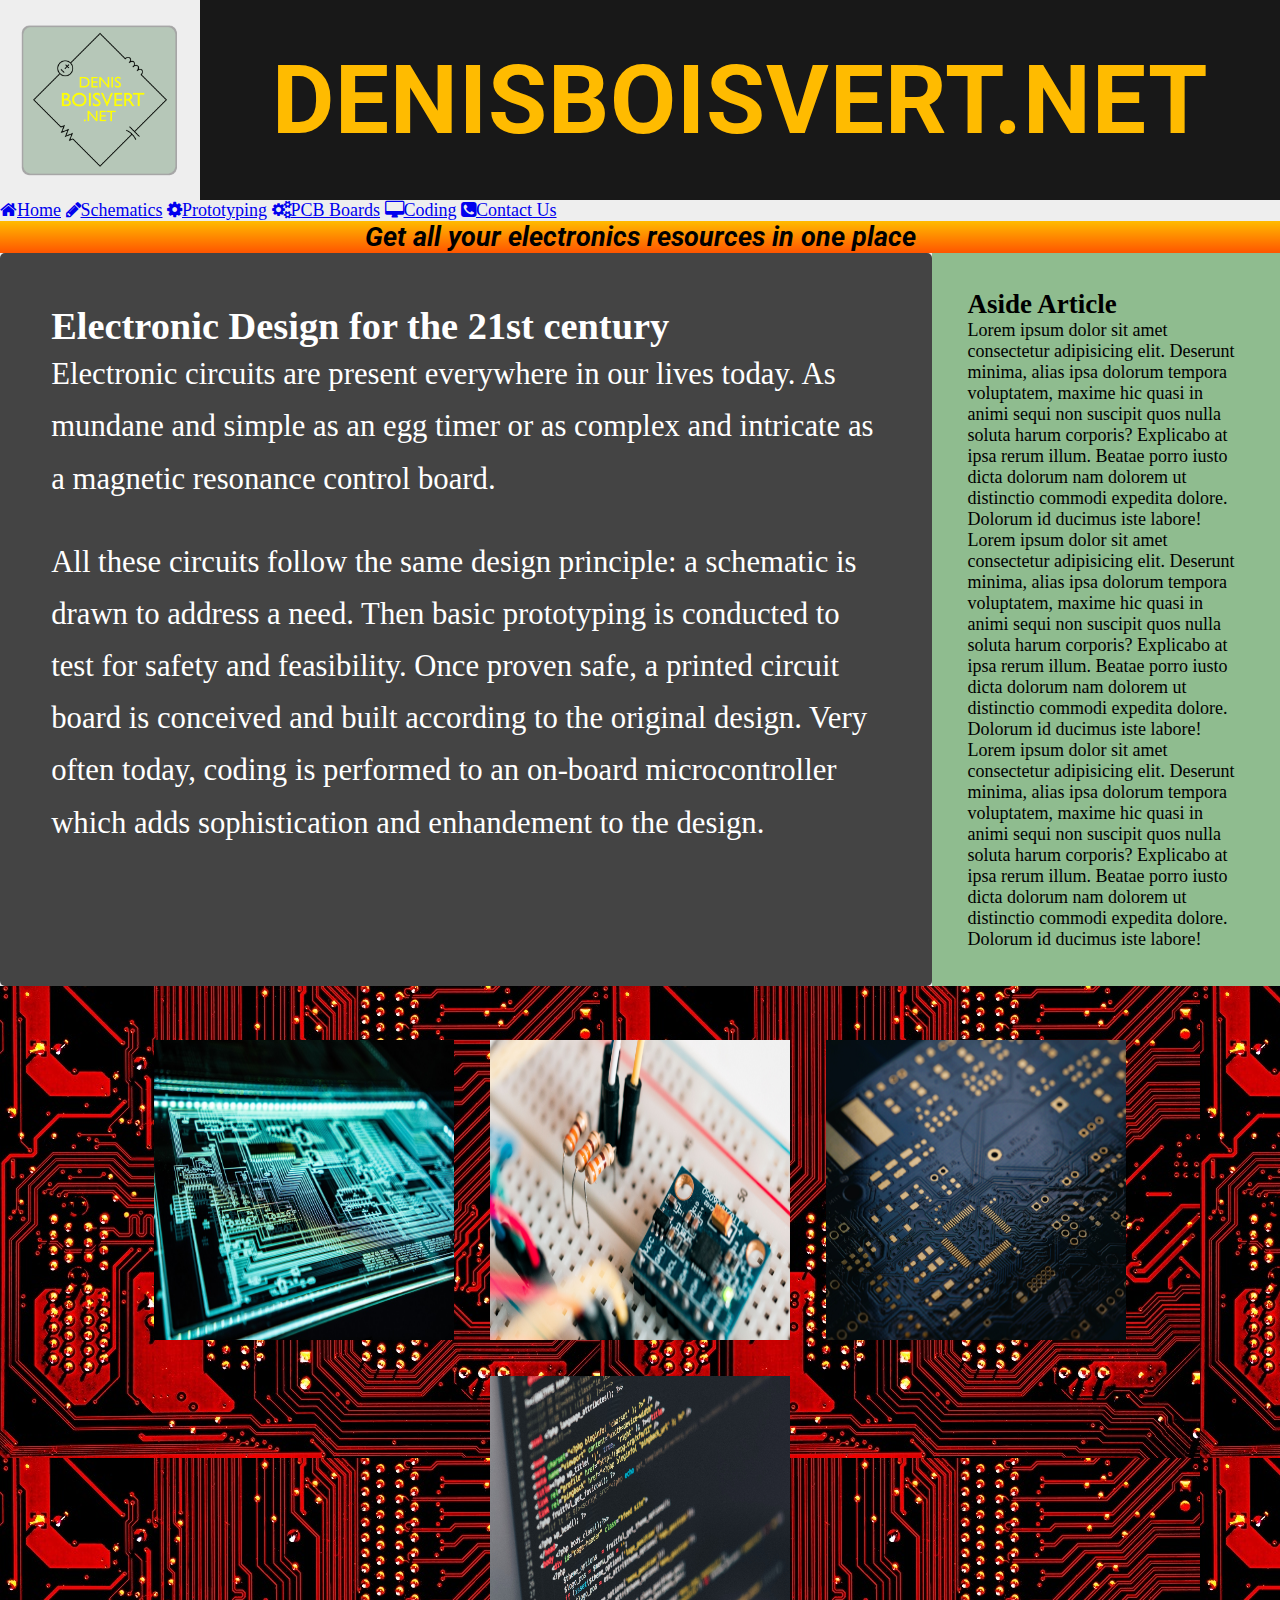
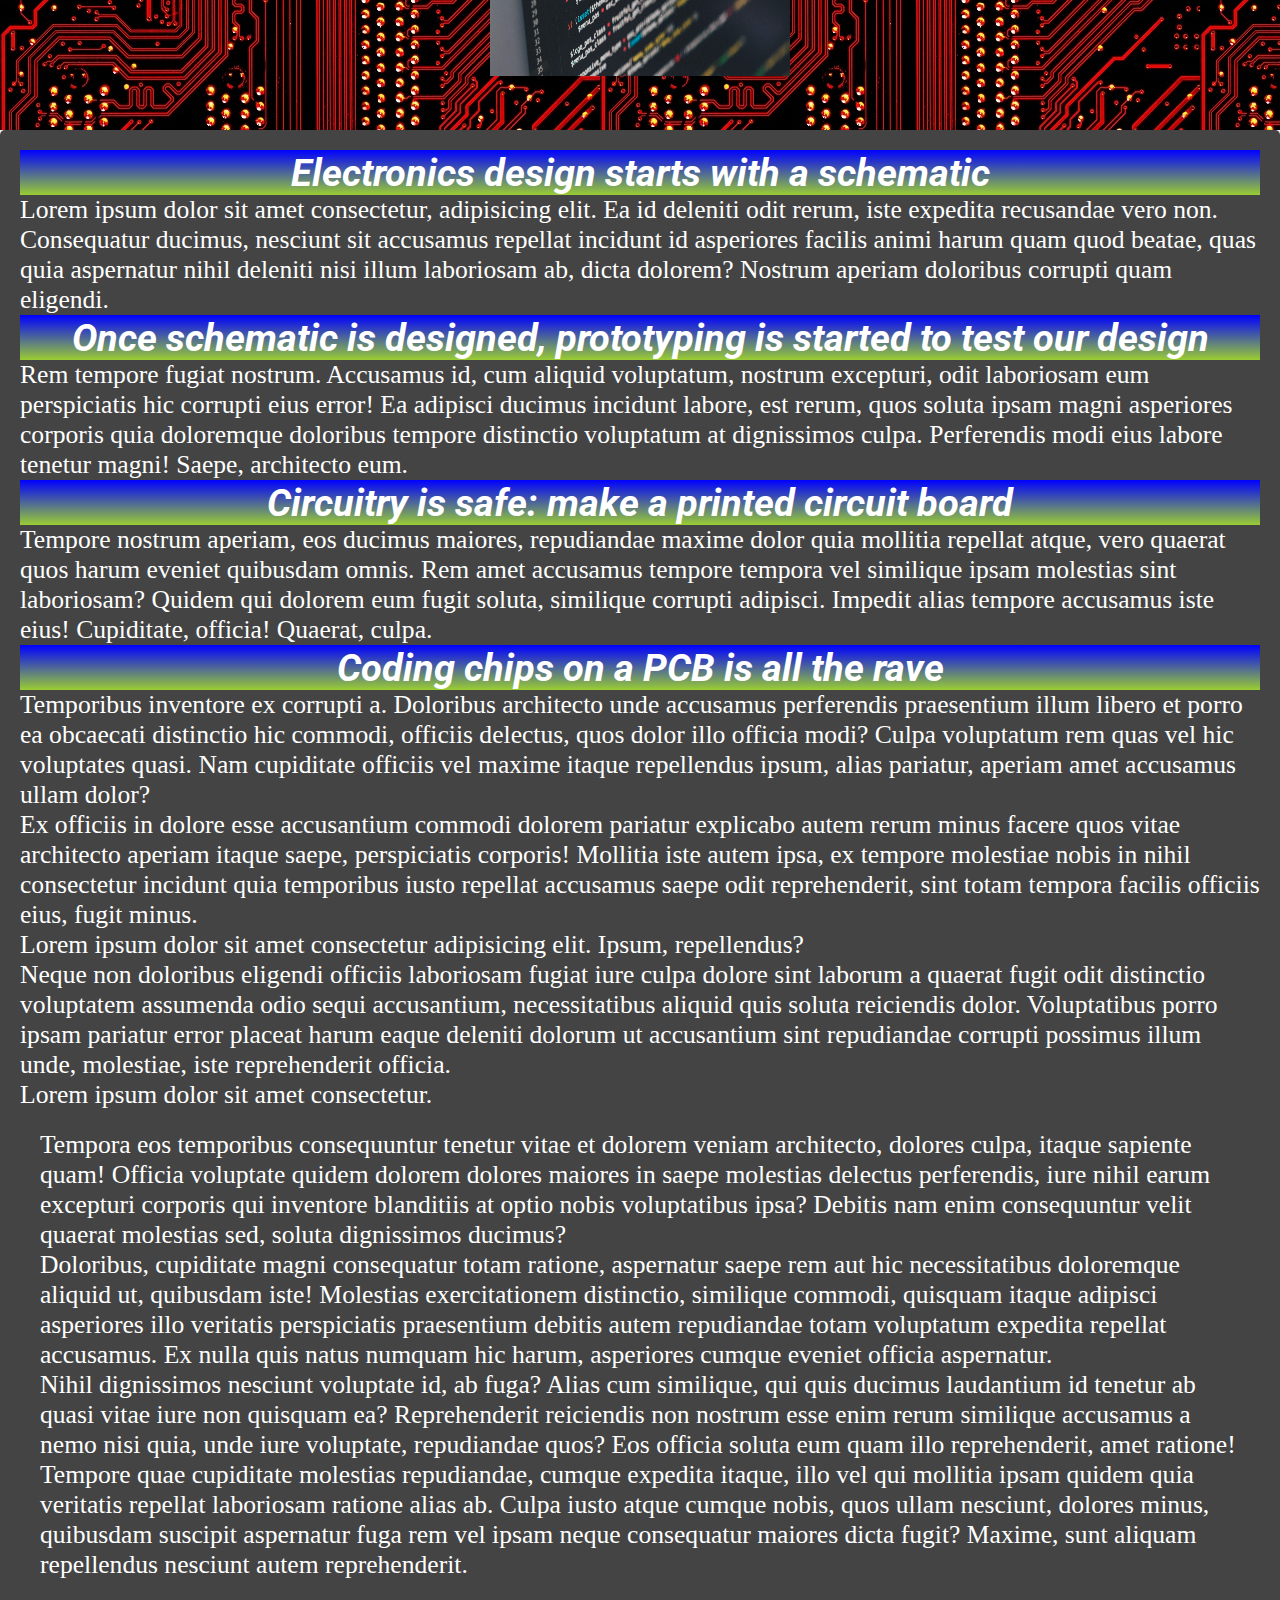
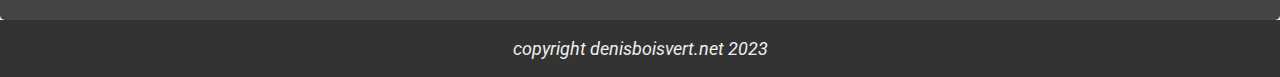
<file: index.html>
<!DOCTYPE html>
<html lang="en">
<head>
    <meta charset="UTF-8">
    <meta http-equiv="X-UA-Compatible" content="IE=edge">
    <meta name="viewport" content="width=device-width, initial-scale=1.0">
    <title>Main Page</title>
    <link rel="preconnect" href="https://fonts.googleapis.com">
    <link rel="preconnect" href="https://fonts.gstatic.com" crossorigin>
    <link href="https://fonts.googleapis.com/css2?family=Roboto:wght@500&display=swap" rel="stylesheet">
    <link rel="preconnect" href="https://fonts.googleapis.com">
    <link rel="preconnect" href="https://fonts.gstatic.com" crossorigin>
    <link href="https://fonts.googleapis.com/css2?family=Bebas+Neue&family=Open+Sans&display=swap" rel="stylesheet">
    <link rel="stylesheet" href="css/mystyle.css">
    <link rel="stylesheet" href="css\font-awesome-4.7.0\css\font-awesome.min.css">
</head>
<body id="index">
    
    <div class="header">
        <img src="..\images\dbnetLOGO.png" alt="LOGO">
        <h1>denisboisvert.net</h1>
        <!-- <h2>your journey in electronics starts here</h2> -->
        </div>
    <!-- <div class="menu">
        <a href="index.html"><i class="fa fa-home" aria-hidden="true"></i>Home</a>
        <a href="schematics.html"><i class="fa fa-pencil" aria-hidden="true"></i>Schematic Design</a>
        <a href="prototyping.html"><i class="fa fa-cog" aria-hidden="true"></i>Prototyping</a>
        <a href="pcbboards.html"><i class="fa fa-cogs" aria-hidden="true"></i>Printed Circuit Boards</a>
        <a href="coding.html"><i class="fa fa-desktop" aria-hidden="true"></i>Coding</a>
        <a href="#"><i class="fa fa-phone" aria-hidden="true"></i>Contact Us</a>
    </div> -->
    <nav>
        <a href="index.html"><i class="fa fa-home" aria-hidden="true"></i>Home</a>
        <a href="schematics.html"><i class="fa fa-pencil" aria-hidden="true"></i>Schematics</a>
        <a href="prototyping.html"><i class="fa fa-cog" aria-hidden="true"></i>Prototyping</a>
        <a href="pcbboards.html"><i class="fa fa-cogs" aria-hidden="true"></i>PCB Boards</a>
        <a href="coding.html"><i class="fa fa-desktop" aria-hidden="true"></i>Coding</a>
        <a href="#"><i class="fa fa-phone-square" aria-hidden="true"></i>Contact Us</a>
    </nav>

    <div class='orangegrad'><h2>Get all your electronics resources in one place</h2></div>

    <section class="text">
            <article>
                <h2>Electronic Design for the 21st century</h2>
                <p>Electronic circuits are present everywhere in our lives today. As mundane and simple as an egg timer or as complex and intricate as a magnetic resonance control board.</p>
                <p>All these circuits follow the same design principle: a schematic is drawn to address a need. Then basic prototyping is conducted to test for safety and feasibility. Once proven safe,
                    a printed circuit board is conceived and built according to the original design. Very often today, coding is performed to an on-board microcontroller which adds sophistication and enhandement to the design.</p>

                
            </article>
            <aside>
                <h2>Aside Article</h2>
                <p>Lorem ipsum dolor sit amet consectetur adipisicing elit. Deserunt minima, alias ipsa dolorum tempora voluptatem, maxime hic quasi in animi sequi non suscipit quos nulla soluta harum corporis? Explicabo at ipsa rerum illum. Beatae porro iusto dicta dolorum nam dolorem ut distinctio commodi expedita dolore. Dolorum id ducimus iste labore!</p>
                <p>Lorem ipsum dolor sit amet consectetur adipisicing elit. Deserunt minima, alias ipsa dolorum tempora voluptatem, maxime hic quasi in animi sequi non suscipit quos nulla soluta harum corporis? Explicabo at ipsa rerum illum. Beatae porro iusto dicta dolorum nam dolorem ut distinctio commodi expedita dolore. Dolorum id ducimus iste labore!</p>
                <p>Lorem ipsum dolor sit amet consectetur adipisicing elit. Deserunt minima, alias ipsa dolorum tempora voluptatem, maxime hic quasi in animi sequi non suscipit quos nulla soluta harum corporis? Explicabo at ipsa rerum illum. Beatae porro iusto dicta dolorum nam dolorem ut distinctio commodi expedita dolore. Dolorum id ducimus iste labore!</p>
            </aside>
    </section>

    <section class="gallery">
        <div><img src="images\schematic.jpg" alt="schematic"></div>
        <div><img src="images\breadboarding1.jpg" alt="breadboard"></div>
        <div><img src="images\pcb2.jpg" alt="printed circuit board"></div>
        <div><img src="images\coding3.jpg" alt="computer screen with code"></div>

    </section>

    
    <article id="artcolor">
        
        <div class='blueyellowgreen'><h2>Electronics design starts with a schematic</h2></div>
        <p>Lorem ipsum dolor sit amet consectetur, adipisicing elit. Ea id deleniti odit rerum, iste expedita recusandae vero non. Consequatur ducimus, nesciunt sit accusamus repellat incidunt id asperiores facilis animi harum quam quod beatae, quas quia aspernatur nihil deleniti nisi illum laboriosam ab, dicta dolorem? Nostrum aperiam doloribus corrupti quam eligendi.</p>
        <div class='blueyellowgreen'><h2>Once schematic is designed, prototyping is started to test our design</h2></div>
        <p>Rem tempore fugiat nostrum. Accusamus id, cum aliquid voluptatum, nostrum excepturi, odit laboriosam eum perspiciatis hic corrupti eius error! Ea adipisci ducimus incidunt labore, est rerum, quos soluta ipsam magni asperiores corporis quia doloremque doloribus tempore distinctio voluptatum at dignissimos culpa. Perferendis modi eius labore tenetur magni! Saepe, architecto eum.</p>
        <div class='blueyellowgreen'><h2>Circuitry is safe: make a printed circuit board</h2></div>
        <p>Tempore nostrum aperiam, eos ducimus maiores, repudiandae maxime dolor quia mollitia repellat atque, vero quaerat quos harum eveniet quibusdam omnis. Rem amet accusamus tempore tempora vel similique ipsam molestias sint laboriosam? Quidem qui dolorem eum fugit soluta, similique corrupti adipisci. Impedit alias tempore accusamus iste eius! Cupiditate, officia! Quaerat, culpa.</p>
        <div class='blueyellowgreen'><h2>Coding chips on a PCB is all the rave</h2></div>
        <p>Temporibus inventore ex corrupti a. Doloribus architecto unde accusamus perferendis praesentium illum libero et porro ea obcaecati distinctio hic commodi, officiis delectus, quos dolor illo officia modi? Culpa voluptatum rem quas vel hic voluptates quasi. Nam cupiditate officiis vel maxime itaque repellendus ipsum, alias pariatur, aperiam amet accusamus ullam dolor?</p>
        <p>Ex officiis in dolore esse accusantium commodi dolorem pariatur explicabo autem rerum minus facere quos vitae architecto aperiam itaque saepe, perspiciatis corporis! Mollitia iste autem ipsa, ex tempore molestiae nobis in nihil consectetur incidunt quia temporibus iusto repellat accusamus saepe odit reprehenderit, sint totam tempora facilis officiis eius, fugit minus.</p>
        <p class="pullq">Lorem ipsum dolor sit amet consectetur adipisicing elit. Ipsum, repellendus?</p>
        <p>Neque non doloribus eligendi officiis laboriosam fugiat iure culpa dolore sint laborum a quaerat fugit odit distinctio voluptatem assumenda odio sequi accusantium, necessitatibus aliquid quis soluta reiciendis dolor. Voluptatibus porro ipsam pariatur error placeat harum eaque deleniti dolorum ut accusantium sint repudiandae corrupti possimus illum unde, molestiae, iste reprehenderit officia.</p>
        <p class="pullq">Lorem ipsum dolor sit amet consectetur.</p>
        <article class="twocols">
        <p>Tempora eos temporibus consequuntur tenetur vitae et dolorem veniam architecto, dolores culpa, itaque sapiente quam! Officia voluptate quidem dolorem dolores maiores in saepe molestias delectus perferendis, iure nihil earum excepturi corporis qui inventore blanditiis at optio nobis voluptatibus ipsa? Debitis nam enim consequuntur velit quaerat molestias sed, soluta dignissimos ducimus?</p>
        <p>Doloribus, cupiditate magni consequatur totam ratione, aspernatur saepe rem aut hic necessitatibus doloremque aliquid ut, quibusdam iste! Molestias exercitationem distinctio, similique commodi, quisquam itaque adipisci asperiores illo veritatis perspiciatis praesentium debitis autem repudiandae totam voluptatum expedita repellat accusamus. Ex nulla quis natus numquam hic harum, asperiores cumque eveniet officia aspernatur.</p>
        <p>Nihil dignissimos nesciunt voluptate id, ab fuga? Alias cum similique, qui quis ducimus laudantium id tenetur ab quasi vitae iure non quisquam ea? Reprehenderit reiciendis non nostrum esse enim rerum similique accusamus a nemo nisi quia, unde iure voluptate, repudiandae quos? Eos officia soluta eum quam illo reprehenderit, amet ratione!</p>
        <p>Tempore quae cupiditate molestias repudiandae, cumque expedita itaque, illo vel qui mollitia ipsam quidem quia veritatis repellat laboriosam ratione alias ab. Culpa iusto atque cumque nobis, quos ullam nesciunt, dolores minus, quibusdam suscipit aspernatur fuga rem vel ipsam neque consequatur maiores dicta fugit? Maxime, sunt aliquam repellendus nesciunt autem reprehenderit.</p>
        </article>
    </article>
    <footer>
        copyright denisboisvert.net 2023
    </footer>
</body>

</html>
</file>
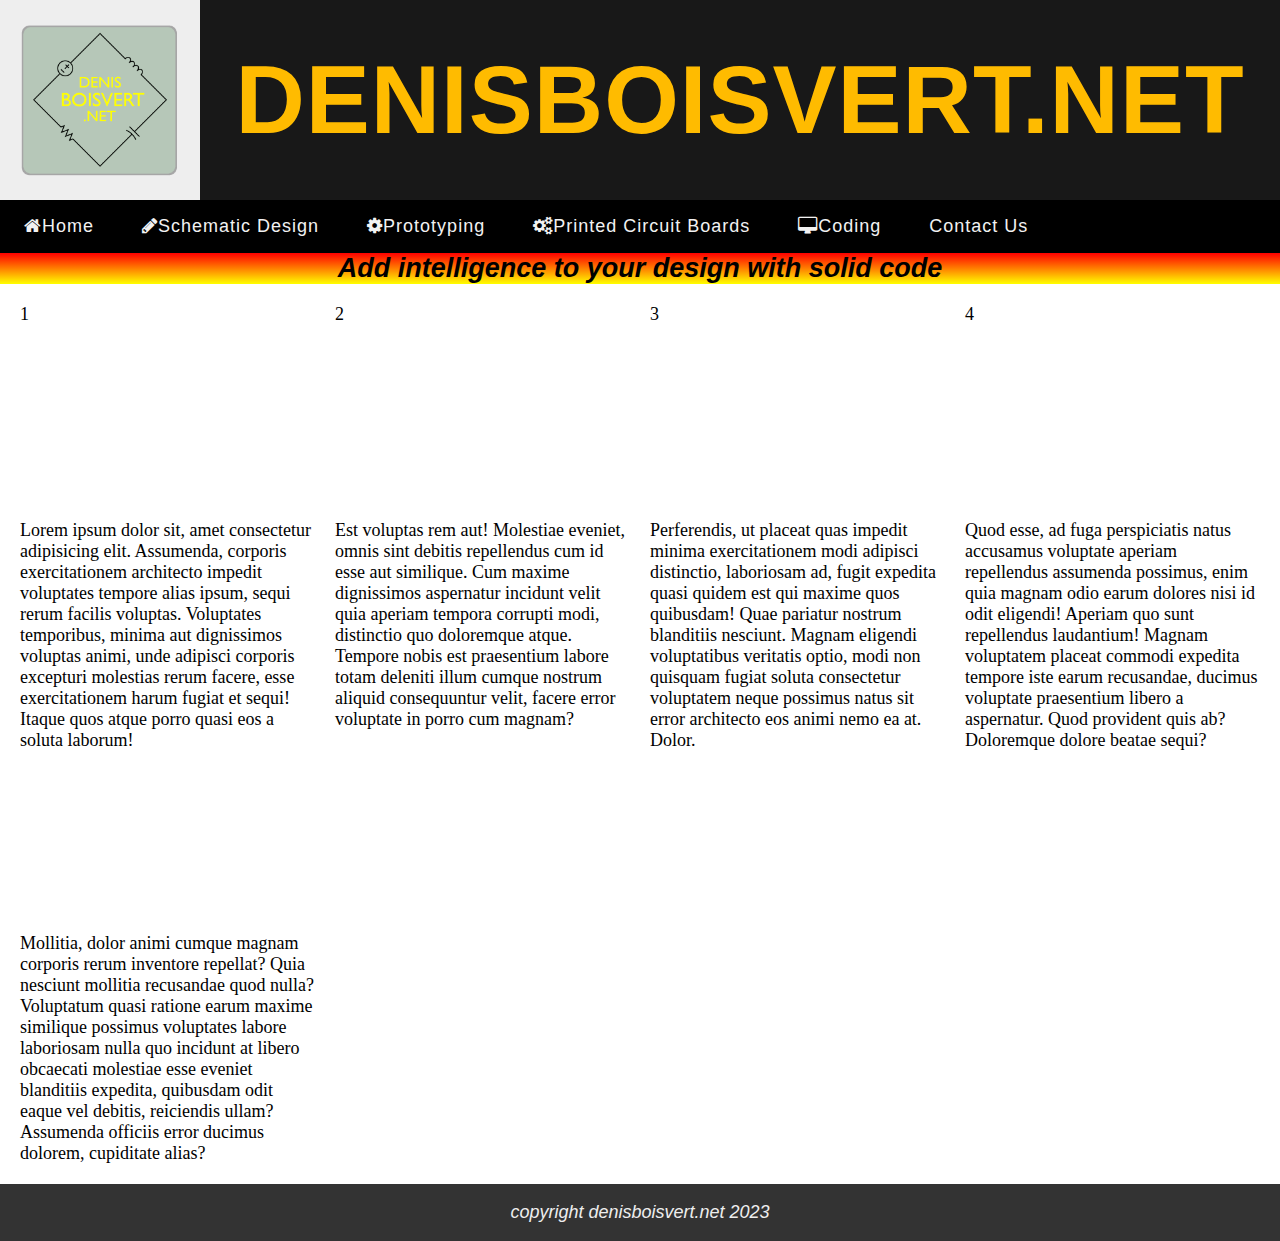
<file: coding.html>
<!DOCTYPE html>
<html lang="en">
<head>
    <meta charset="UTF-8">
    <meta http-equiv="X-UA-Compatible" content="IE=edge">
    <meta name="viewport" content="width=device-width, initial-scale=1.0">
    <title>Main Page</title>
    <link rel="stylesheet" href="css/mystyle.css">
    <link rel="stylesheet" href="css\font-awesome-4.7.0\css\font-awesome.min.css">
    <style>

    </style>
</head>
<body id="index">
    <div class="header">
        <img src="..\images\dbnetLOGO.png" alt="LOGO">
        <h1>denisboisvert.net</h1>
        <!-- <h2>your journey in electronics starts here</h2> -->
        </div>
    <div class="menu">
        <a href="index.html"><i class="fa fa-home" aria-hidden="true"></i>Home</a>
        <a href="schematics.html"><i class="fa fa-pencil" aria-hidden="true"></i>Schematic Design</a>
        <a href="prototyping.html"><i class="fa fa-cog" aria-hidden="true"></i>Prototyping</a>
        <a href="pcbboards.html"><i class="fa fa-cogs" aria-hidden="true"></i>Printed Circuit Boards</a>
        <a href="coding.html"><i class="fa fa-desktop" aria-hidden="true"></i>Coding</a>
        <a href="#">Contact Us</a>
    </div>
    
    <div class='yellowred'><h2>Add intelligence to your design with solid code</h2></div>


    <section class="parent">
        <div>1</div>
        <div class=rel>2</div>
        <div class=abso>3</div>
        <div>4</div>
        <p>Lorem ipsum dolor sit, amet consectetur adipisicing elit. Assumenda, corporis exercitationem architecto impedit voluptates tempore alias ipsum, sequi rerum facilis voluptas. Voluptates temporibus, minima aut dignissimos voluptas animi, unde adipisci corporis excepturi molestias rerum facere, esse exercitationem harum fugiat et sequi! Itaque quos atque porro quasi eos a soluta laborum!</p>
        <p>Est voluptas rem aut! Molestiae eveniet, omnis sint debitis repellendus cum id esse aut similique. Cum maxime dignissimos aspernatur incidunt velit quia aperiam tempora corrupti modi, distinctio quo doloremque atque. Tempore nobis est praesentium labore totam deleniti illum cumque nostrum aliquid consequuntur velit, facere error voluptate in porro cum magnam?</p>
        <p>Perferendis, ut placeat quas impedit minima exercitationem modi adipisci distinctio, laboriosam ad, fugit expedita quasi quidem est qui maxime quos quibusdam! Quae pariatur nostrum blanditiis nesciunt. Magnam eligendi voluptatibus veritatis optio, modi non quisquam fugiat soluta consectetur voluptatem neque possimus natus sit error architecto eos animi nemo ea at. Dolor.</p>
        <p>Quod esse, ad fuga perspiciatis natus accusamus voluptate aperiam repellendus assumenda possimus, enim quia magnam odio earum dolores nisi id odit eligendi! Aperiam quo sunt repellendus laudantium! Magnam voluptatem placeat commodi expedita tempore iste earum recusandae, ducimus voluptate praesentium libero a aspernatur. Quod provident quis ab? Doloremque dolore beatae sequi?</p>
        <p>Mollitia, dolor animi cumque magnam corporis rerum inventore repellat? Quia nesciunt mollitia recusandae quod nulla? Voluptatum quasi ratione earum maxime similique possimus voluptates labore laboriosam nulla quo incidunt at libero obcaecati molestiae esse eveniet blanditiis expedita, quibusdam odit eaque vel debitis, reiciendis ullam? Assumenda officiis error ducimus dolorem, cupiditate alias?</p>
    </section>

    <footer>
        copyright denisboisvert.net 2023
    </footer>
</body>

</html>
</file>
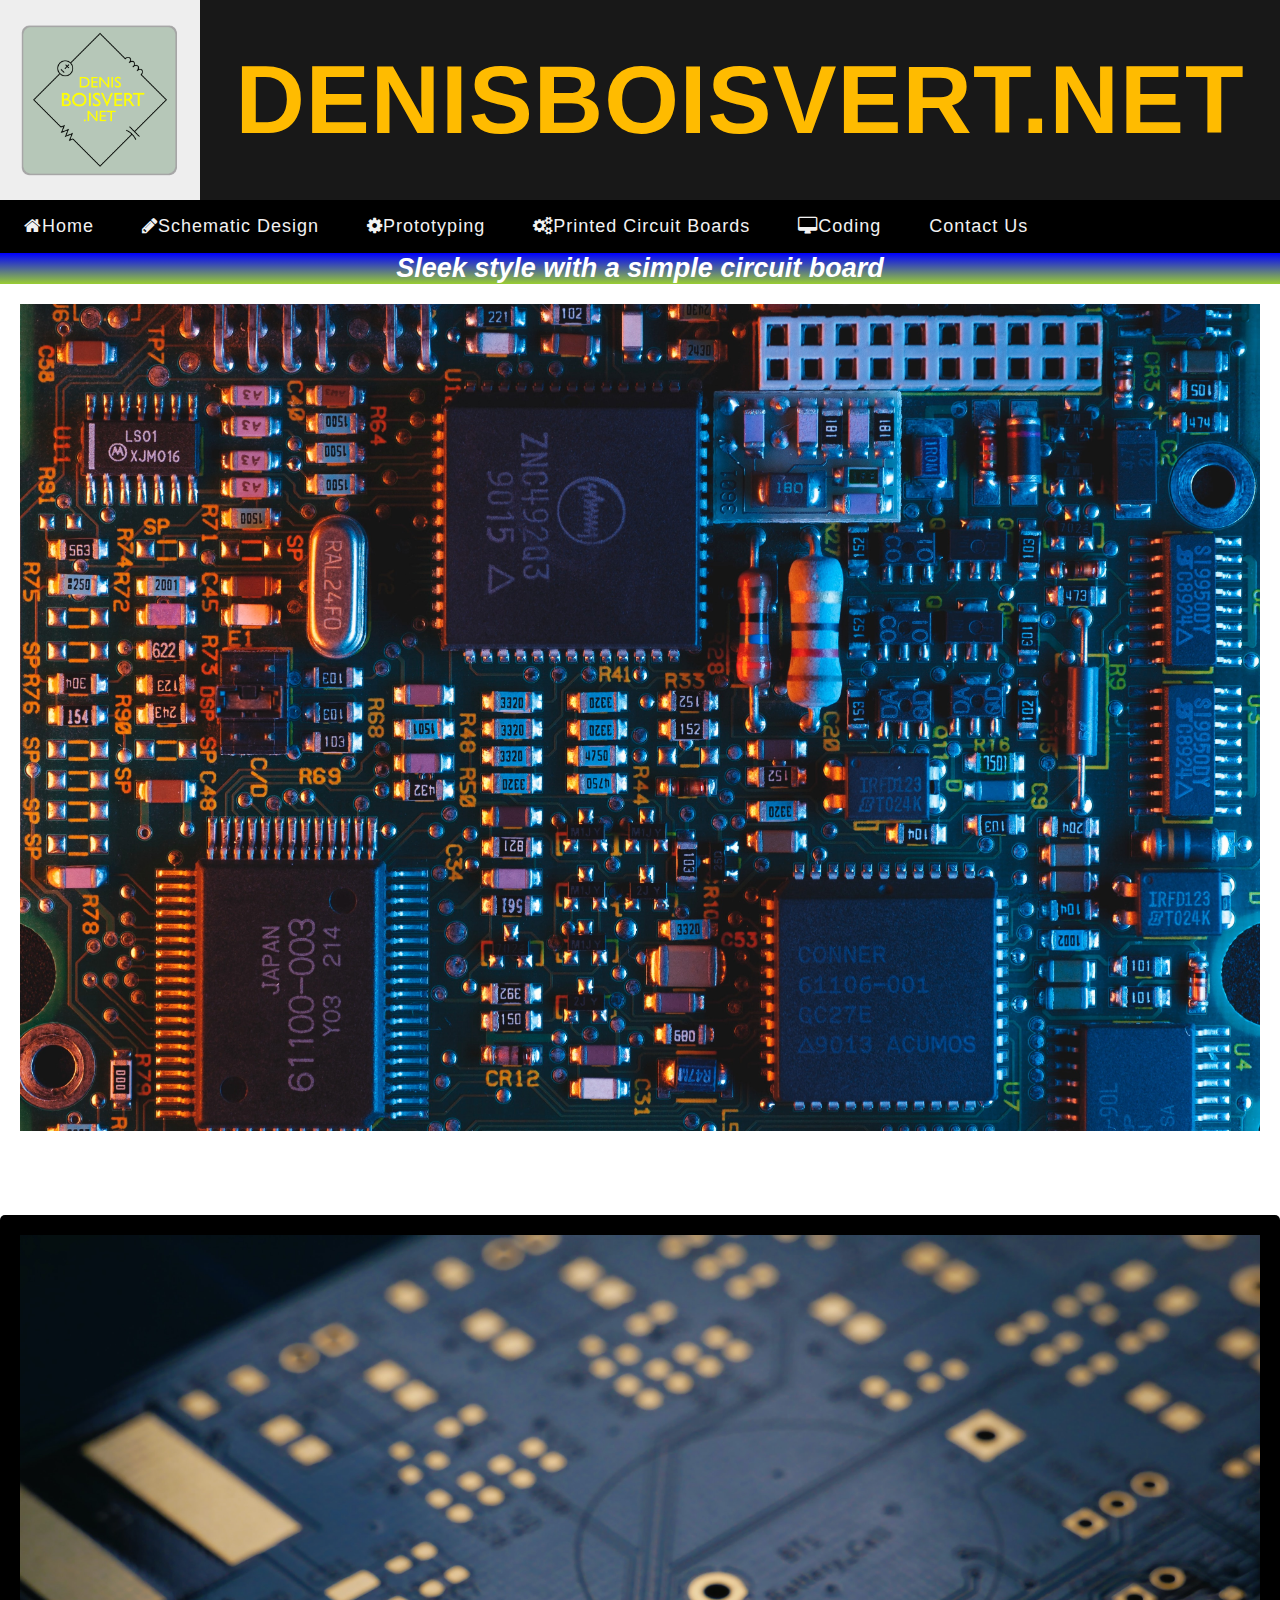
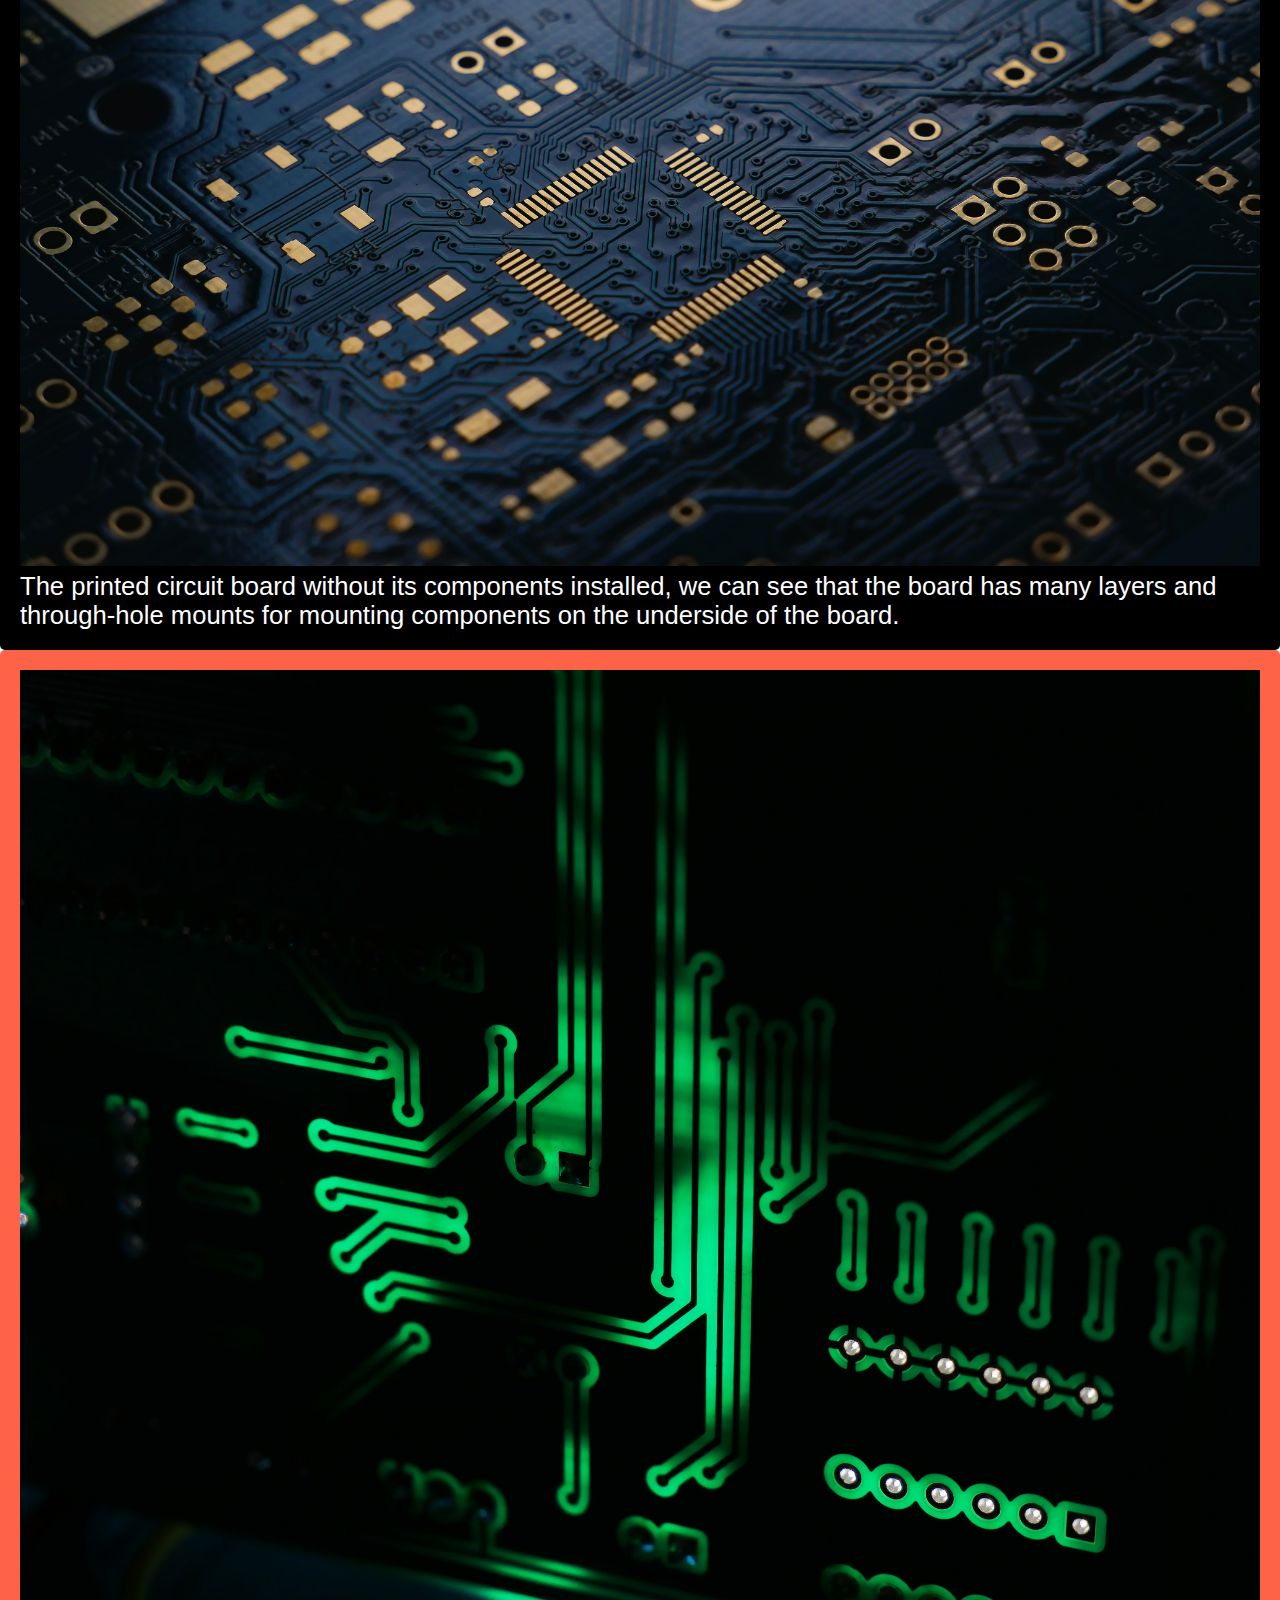
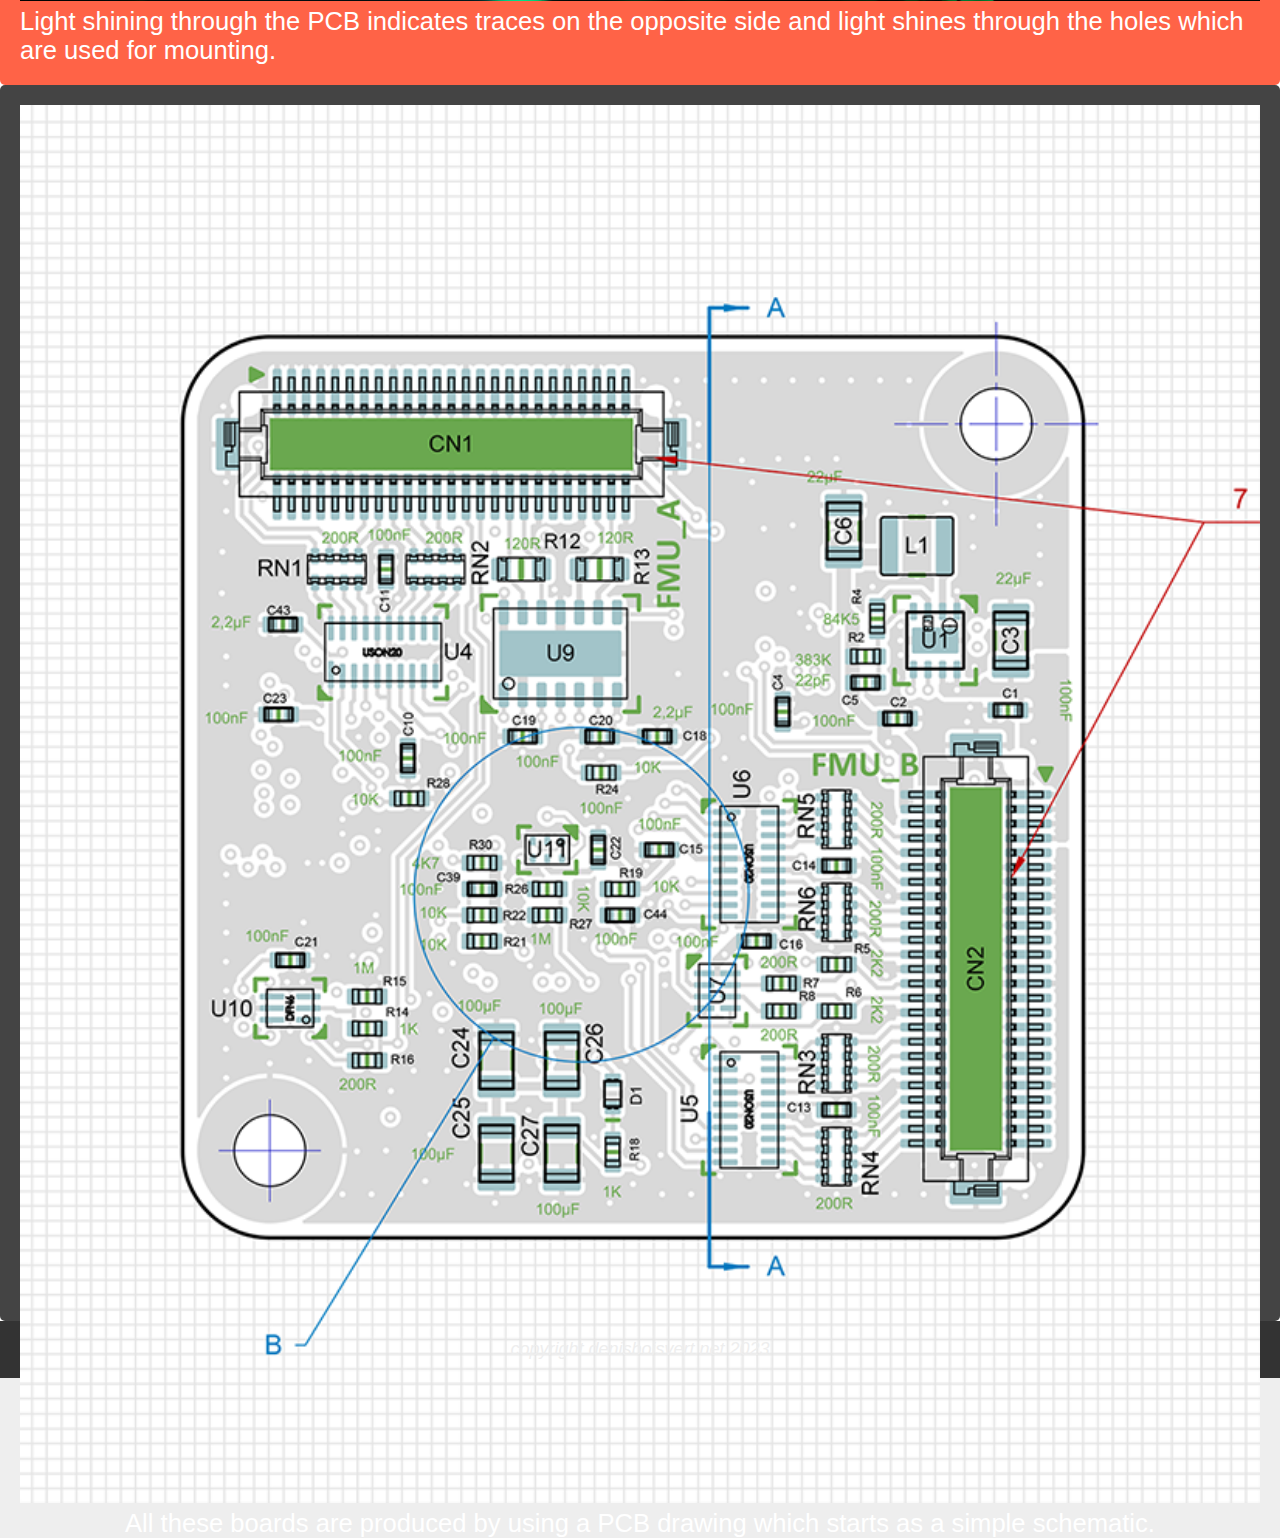
<file: pcbboards.html>
<!DOCTYPE html>
<html lang="en">
<head>
    <meta charset="UTF-8">
    <meta http-equiv="X-UA-Compatible" content="IE=edge">
    <meta name="viewport" content="width=device-width, initial-scale=1.0">
    <title>Main Page</title>
    <link rel="stylesheet" href="css/mystyle.css">
    <link rel="stylesheet" href="css\font-awesome-4.7.0\css\font-awesome.min.css">
</head>

<body id="index">
    
    <div class="header">
        <img src="..\images\dbnetLOGO.png" alt="LOGO">
        <h1>denisboisvert.net</h1>
        <!-- <h2>your journey in electronics starts here</h2> -->
        </div>
    <div class="menu">
        <a href="index.html"><i class="fa fa-home" aria-hidden="true"></i>Home</a>
        <a href="schematics.html"><i class="fa fa-pencil" aria-hidden="true"></i>Schematic Design</a>
        <a href="prototyping.html"><i class="fa fa-cog" aria-hidden="true"></i>Prototyping</a>
        <a href="pcbboards.html"><i class="fa fa-cogs" aria-hidden="true"></i>Printed Circuit Boards</a>
        <a href="coding.html"><i class="fa fa-desktop" aria-hidden="true"></i>Coding</a>
        <a href="#">Contact Us</a>
    </div>

  
        <div class='blueyellowgreen'><h2>Sleek style with a simple circuit board</h2></div>
        
     
        <section class="child">
            <article class="c5"><img src="images/pcb1.jpg" alt="pcb">
            <p>A final pcb board can be extremely complex according to its functionality. Without components, only the traces are present along with the pads used to solder components to the board.</p></article>
            <article class="c2"><img src="images/pcb2.jpg" alt="pcb">
            <p>The printed circuit board without its components installed, we can see that the board has many layers and through-hole mounts for mounting components on the underside of the board.</p></article>
            <article class="c3"><img src="images/pcb3.jpg" alt="pcb">
            <p>Light shining through the PCB indicates traces on the opposite side and light shines through the holes which are used for mounting.</p></article>
            <article class="c4"><img src="images/pcbDrawing.png" alt="pcb drawing">
            <p>All these boards are produced by using a PCB drawing which starts as a simple schematic.</p></article>
        </section>
  
    <footer>
        copyright denisboisvert.net 2023
    </footer>
</body>

</html>
</file>
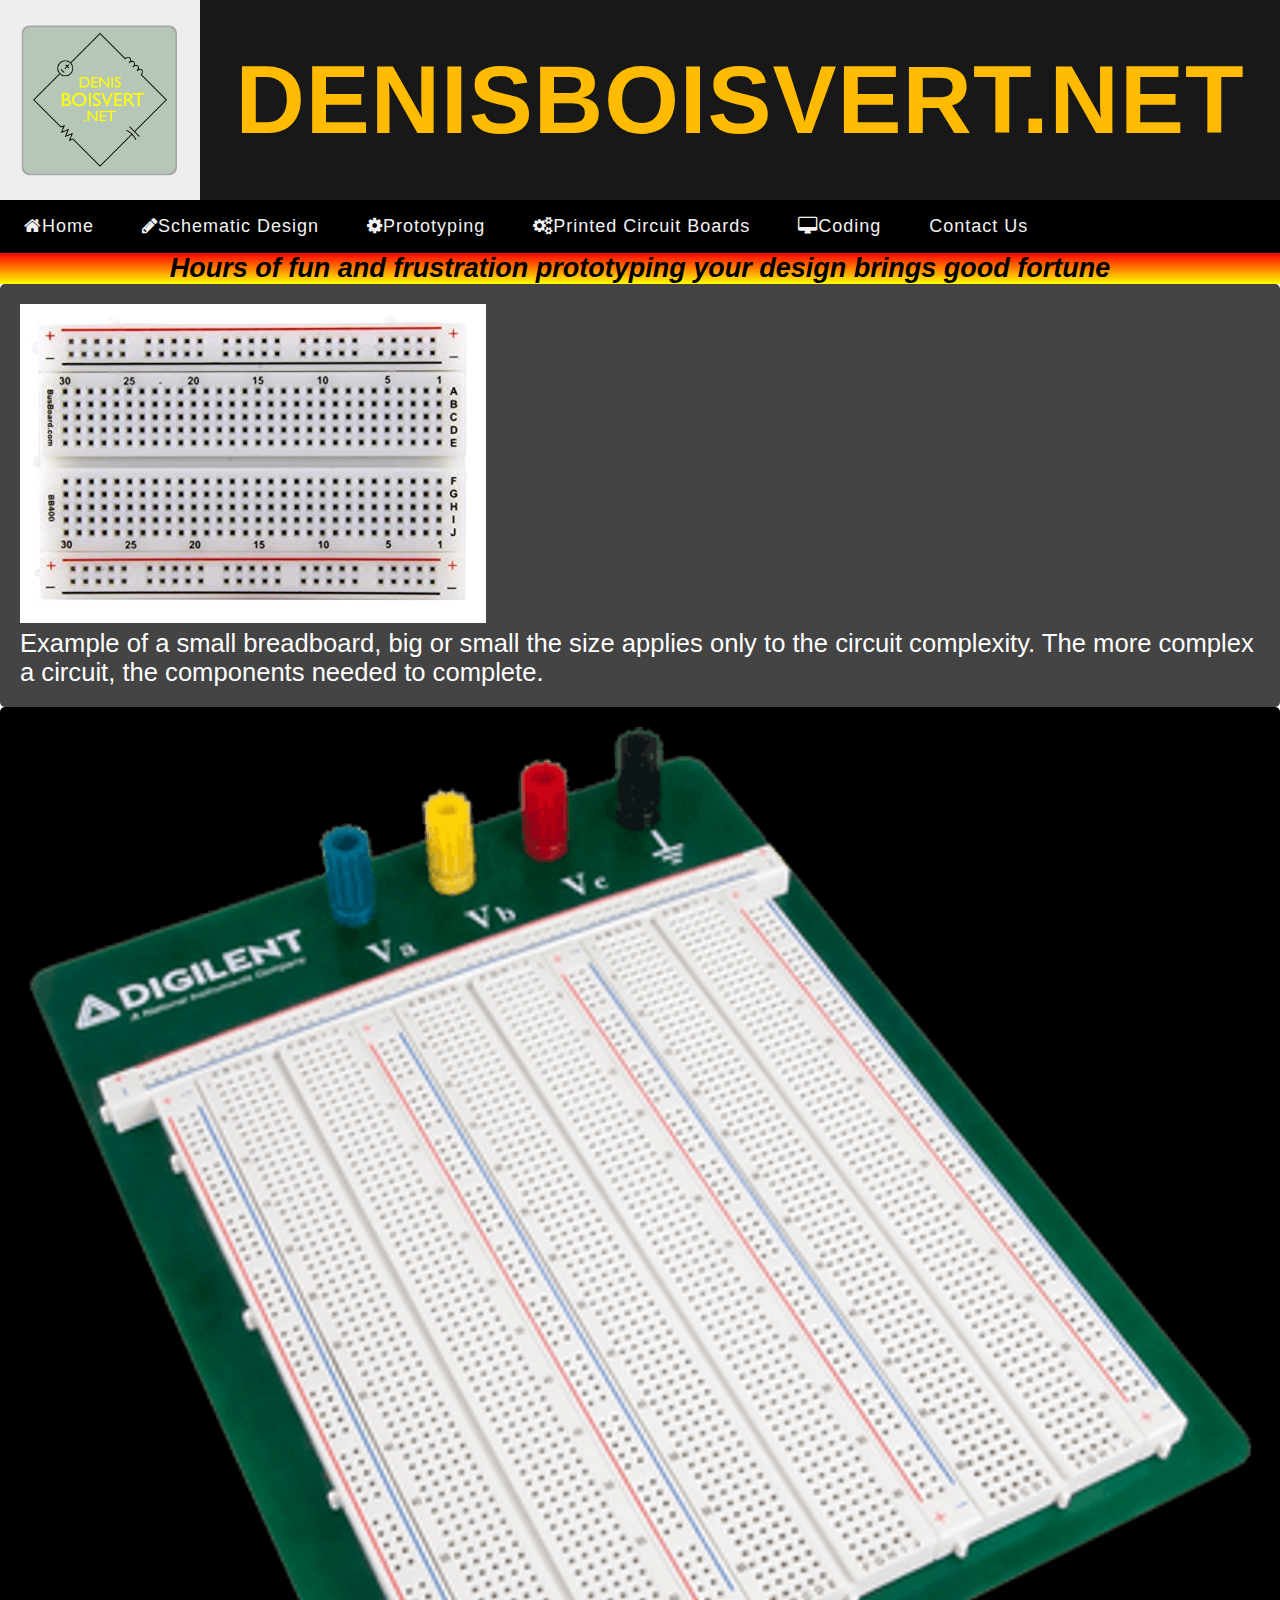
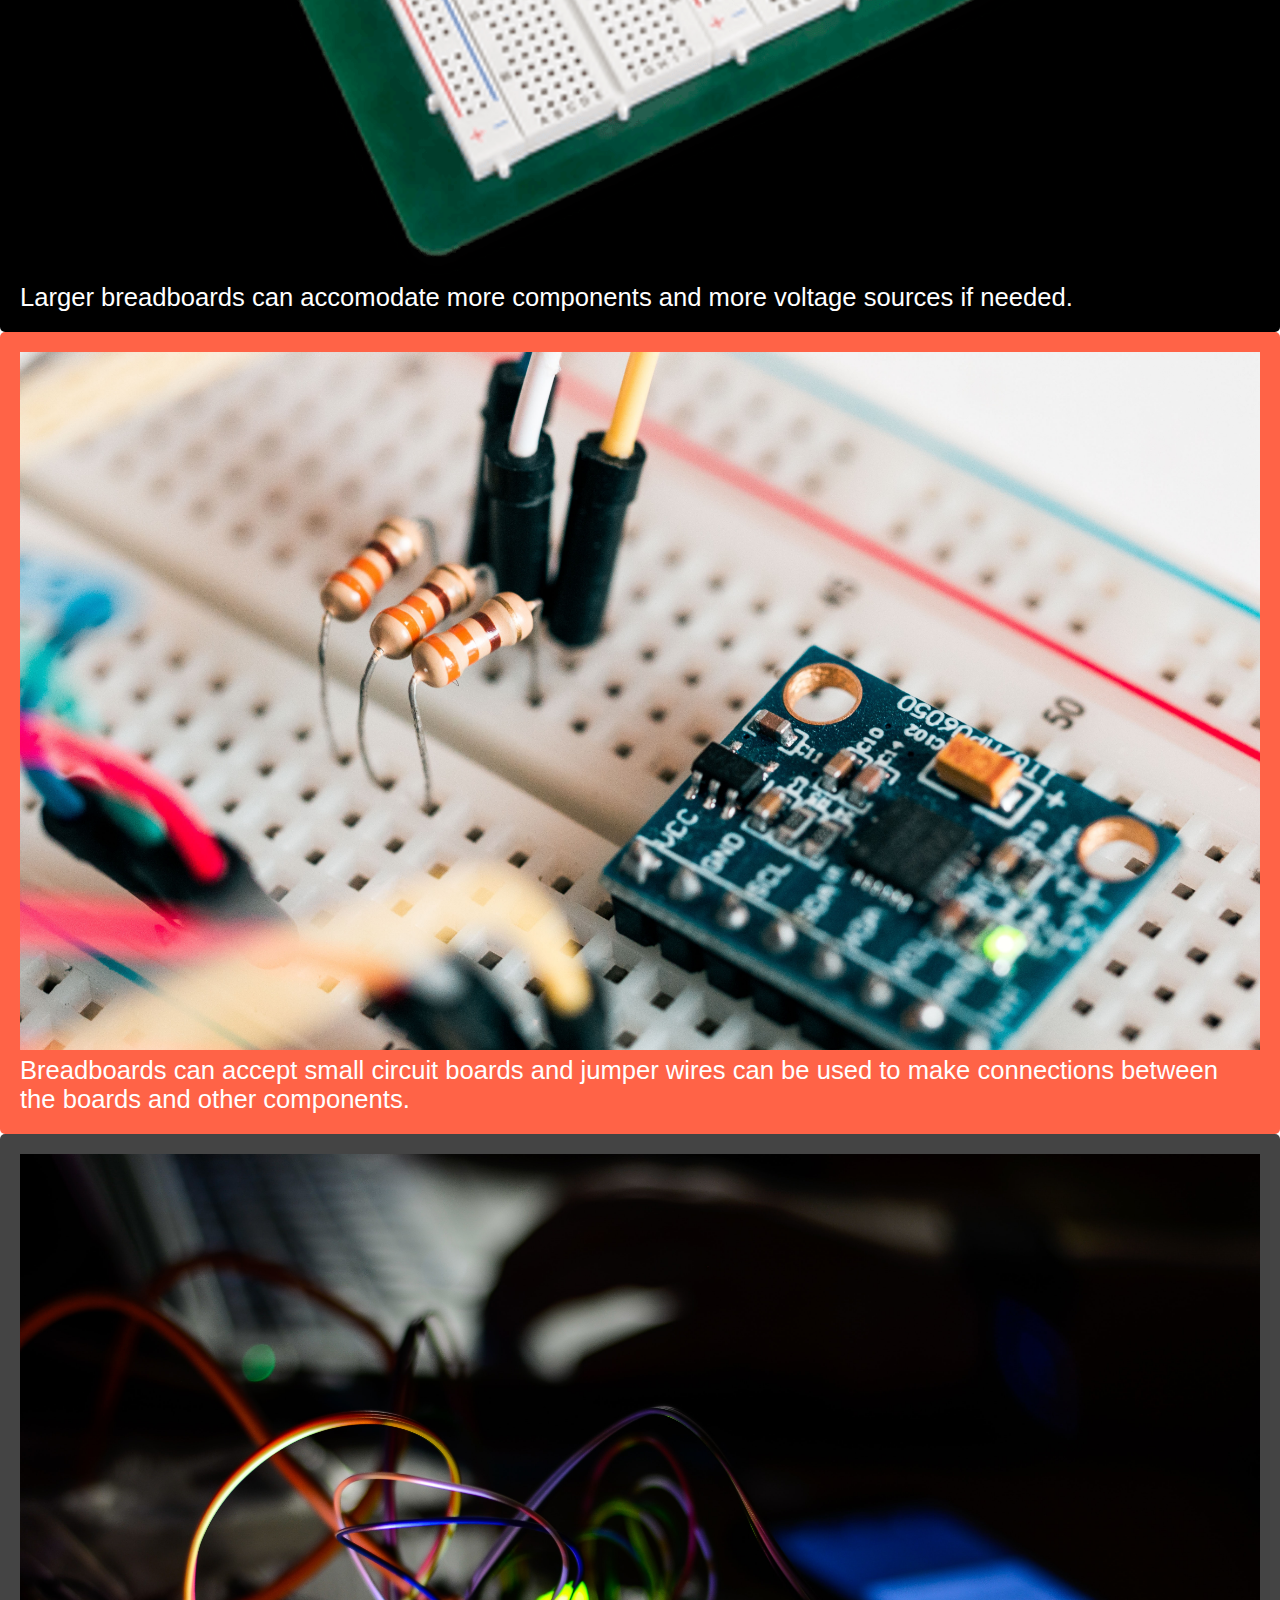
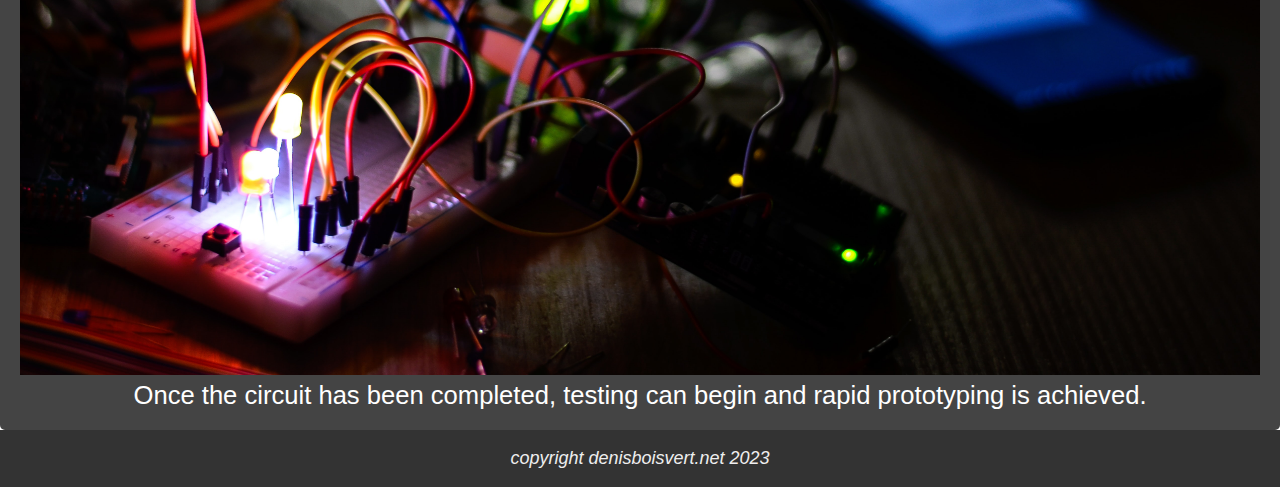
<file: prototyping.html>
<!DOCTYPE html>
<html lang="en">
<head>
    <meta charset="UTF-8">
    <meta http-equiv="X-UA-Compatible" content="IE=edge">
    <meta name="viewport" content="width=device-width, initial-scale=1.0">
    <title>Main Page</title>
    <link rel="stylesheet" href="css/mystyle.css">
    <link rel="stylesheet" href="css\font-awesome-4.7.0\css\font-awesome.min.css">

</head>
<body id="index">
    <div class="header">
        <img src="..\images\dbnetLOGO.png" alt="LOGO">
        <h1>denisboisvert.net</h1>
        <!-- <h2>your journey in electronics starts here</h2> -->
    </div>
    <div class="menu">
        <a href="index.html"><i class="fa fa-home" aria-hidden="true"></i>Home</a>
        <a href="schematics.html"><i class="fa fa-pencil" aria-hidden="true"></i>Schematic Design</a>
        <a href="prototyping.html"><i class="fa fa-cog" aria-hidden="true"></i>Prototyping</a>
        <a href="pcbboards.html"><i class="fa fa-cogs" aria-hidden="true"></i>Printed Circuit Boards</a>
        <a href="coding.html"><i class="fa fa-desktop" aria-hidden="true"></i>Coding</a>
        <a href="#">Contact Us</a>
    </div>

    <div class='yellowred'><h2>Hours of fun and frustration prototyping your design brings good fortune</h2></div>
        
           
    <section class="child">
        <article class="c1"><img src="images/bboard1.jpg" alt="breadboard">
        <p>Example of a small breadboard, big or small the size applies only to the circuit complexity. The more complex a circuit, the components needed to complete.</p></article>
        <article class="c2"><img src="images/bboard2.jpg" alt="breadboard">
        <p>Larger breadboards can accomodate more components and more voltage sources if needed.</p></article>
        <article class="c3"><img src="images/breadboarding1.jpg" alt="breadboarding">
        <p>Breadboards can accept small circuit boards and jumper wires can be used to make connections between the boards and other components.</p></article>
        <article class="c4"><img src="images/breadboarding.jpg" alt="breadboarding">
        <p>Once the circuit has been completed, testing can begin and rapid prototyping is achieved.</p></article>
    </section>
  
    <footer>
        copyright denisboisvert.net 2023
    </footer>
</body>

</html>
</file>
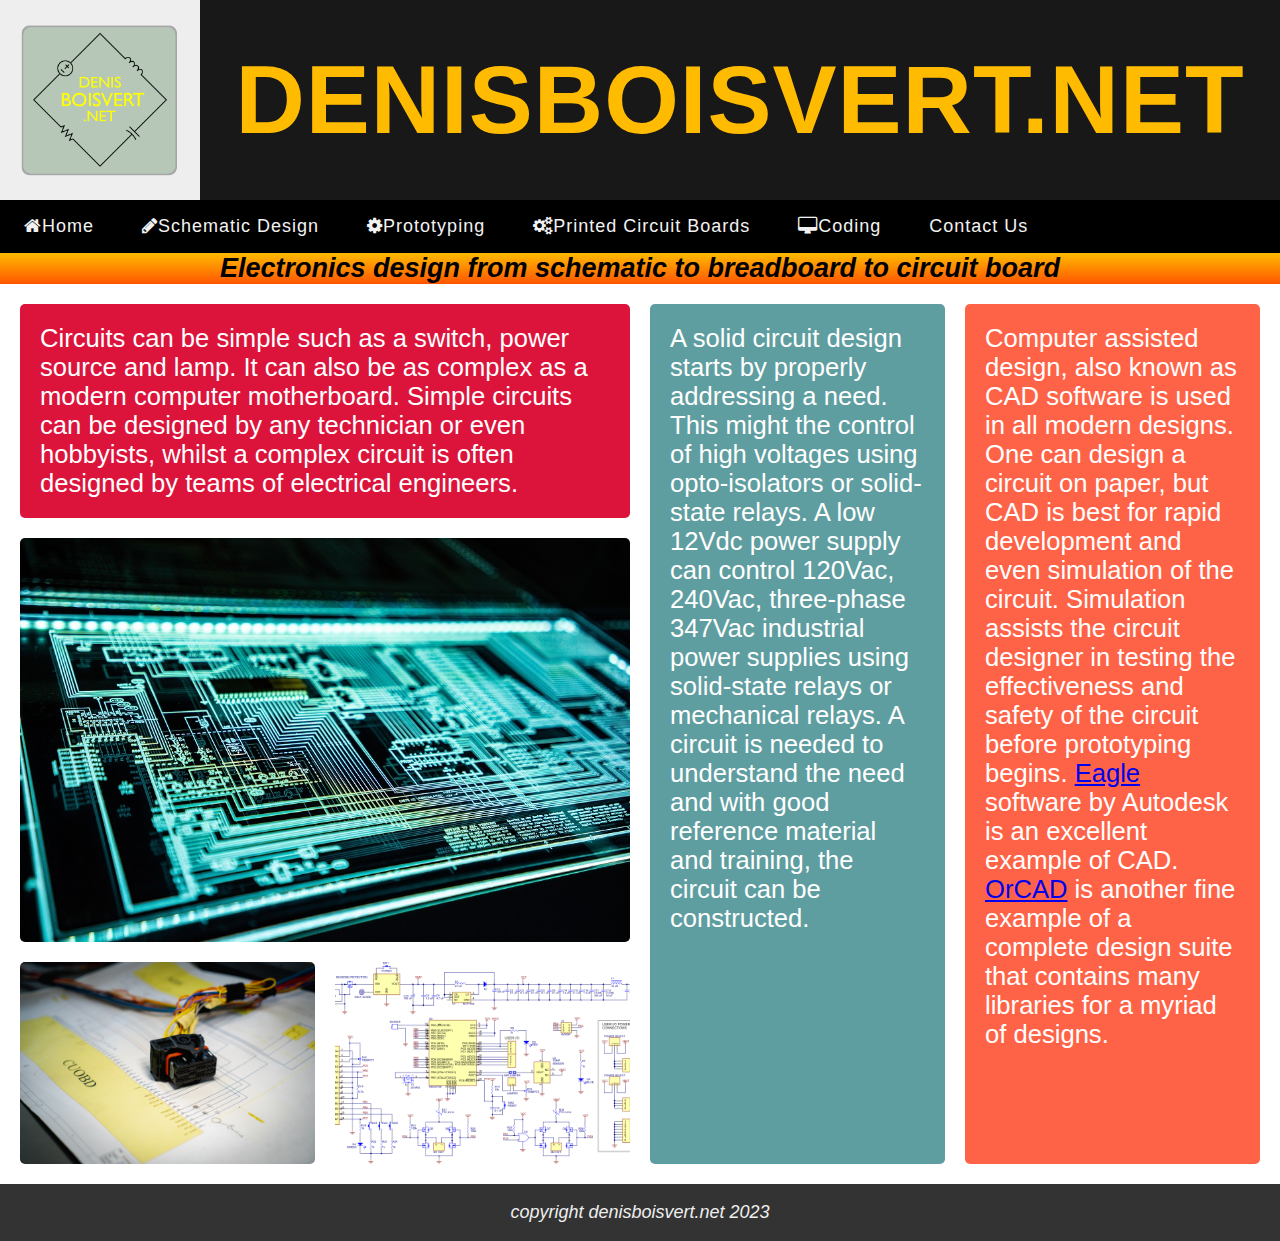
<file: schematics.html>
<!DOCTYPE html>
<html lang="en">
<head>
    <meta charset="UTF-8">
    <meta http-equiv="X-UA-Compatible" content="IE=edge">
    <meta name="viewport" content="width=device-width, initial-scale=1.0">
    <title>Main Page</title>
    <link rel="stylesheet" href="css/mystyle.css">
    <link rel="stylesheet" href="css\font-awesome-4.7.0\css\font-awesome.min.css">
   
</head>
<body id="index">
   
    <div class="header">
        <img src="..\images\dbnetLOGO.png" alt="LOGO">
        <h1>denisboisvert.net</h1>
        <!-- <h2>your journey in electronics starts here</h2> -->
        </div>
    <div class="menu">
        <a href="index.html"><i class="fa fa-home" aria-hidden="true"></i>Home</a>
        <a href="schematics.html"><i class="fa fa-pencil" aria-hidden="true"></i>Schematic Design</a>
        <a href="prototyping.html"><i class="fa fa-cog" aria-hidden="true"></i>Prototyping</a>
        <a href="pcbboards.html"><i class="fa fa-cogs" aria-hidden="true"></i>Printed Circuit Boards</a>
        <a href="coding.html"><i class="fa fa-desktop" aria-hidden="true"></i>Coding</a>
        <a href="#">Contact Us</a>
    </div>

    <div class='orangegrad'><h2>Electronics design from schematic to breadboard to circuit board</h2></div>
        
    <section class="parent">
        <article class="a1">Circuits can be simple such as a switch, power source and lamp. It can also be as complex as a modern computer motherboard. Simple circuits can be designed by any technician or even hobbyists, whilst a complex circuit is often designed by teams of electrical engineers.
        </article>
        <article class="a2">A solid circuit design starts by properly addressing a need. This might the control of high voltages using opto-isolators or solid-state relays. A low 12Vdc power supply can control 120Vac, 240Vac, three-phase 347Vac industrial power supplies using solid-state relays or mechanical relays. A circuit is needed to understand the need and with good reference material and training, the circuit can be constructed.</article>
        <article class="a3">Computer assisted design, also known as CAD software is used in all modern designs. One can design a circuit on paper, but CAD is best for rapid development and even simulation of the circuit. Simulation assists the circuit designer in testing the effectiveness and safety of the circuit before prototyping begins. <a href="https://www.autodesk.ca/en/products/eagle/features">Eagle</a> software by Autodesk is an excellent example of CAD. <a href="https://www.orcad.com/">OrCAD</a> is another fine example of a complete design suite that contains many libraries for a myriad of designs.</article>
        <article class="a4"></article>
        <article class="a5"></article>
        <article class="a6"></article>
    </section>
        
       
  
    <footer>
        copyright denisboisvert.net 2023
    </footer>
</body>

</html>
</file>
<file: css/mystyle.css>
/* Universal Selector */
*{
    box-sizing: border-box;
    margin: 0;
    padding: 0;
}
body{
    background: #eee;
    font-size: 18px;
    padding: 0;
    margin: 0;
    overflow-x: hidden;
    /* text-align: center; */
}
article {
    background-color: #444;
    color: #fff;
    border-radius: 5px;
    padding: 20px;
    font-size: 2vmax;
}
.yellowred{
    background:orange;
    background:linear-gradient(top,red,yellow);
    background:-moz-linear-gradient(top,red,yellow);
    background: -webkit-linear-gradient(top,red,yellow);
    background: -o-linear-gradient(top,red,yellow);
    background: -ms-linear-gradient(top,red,yellow);
}
.yellowred h2{
    text-align: center;
    font-family: 'Roboto', sans-serif;
    font-style:oblique;
}
.blueyellowgreen{
    background:orange;
    background:linear-gradient(top,blue,yellowgreen);
    background:-moz-linear-gradient(top,blue,yellowgreen);
    background: -webkit-linear-gradient(top,blue,yellowgreen);
    background: -o-linear-gradient(top,blue,yellowgreen);
    background: -ms-linear-gradient(top,blue,yellowgreen);
}
.blueyellowgreen h2{
    color:white;
    text-align: center;
    font-family: 'Roboto', sans-serif;
    font-style: oblique;
}
.orangegrad{
    background:orange;
    background:linear-gradient(top,#fb0,#f50);
    background:-moz-linear-gradient(top,#fb0,#f50);
    background: -webkit-linear-gradient(top,#fb0,#f50);
    background: -o-linear-gradient(top,#fb0,#f50);
    background: -ms-linear-gradient(top,#fb0,#f50);
}
.orangegrad h2{
    text-align: center;
    font-family: 'Roboto', sans-serif;
    font-style:oblique;
}
.header{
    background: rgba(0,0,0,0.9);
    color: #fff;
    display: flex;
    font-family: 'Roboto', sans-serif;
    letter-spacing: 1px;
    font-size: 24px;
    text-transform: uppercase;
}
.header img{
    
    text-align: center;
    width: 200px;
    height: 200px;
    background: #eee;
}
.header h1{
    display: flex;
    margin: 0 auto;
    justify-content: center;
    font-size: 4em;
    font-family: 'Roboto', sans-serif;
    align-items: center;
    color:#fb0
}
.header h2{
    display: flex;
    justify-content: center;
    font-family: 'Roboto', sans-serif;
    align-items: center;
}
.menu{
    position: sticky;
    top: 0px;
    background-color: black;
    margin: 0px;
    overflow: hidden;

}
.menu a{
    font: menu;
    text-decoration: none;
    font-size: 18px;
    letter-spacing: 1px;
    box-sizing: border-box;
    float: left;
    display: inline-block;
    color: #f2f2f2;
    text-align: center;
    padding: 16px 24px;
    font-family: 'Roboto', sans-serif;
}
.menu a:hover{
    background:#ff9f1c;
    color: black;
}
/* section text */
.text{
    display: flex;
    flex-flow: row wrap;
   
}
/* specificity */
.text article{
    flex: 3;
    min-width: 400px;
    padding: 2em;
}
.text aside{
    flex: 1;
    background-color: darkseagreen;
    padding: 2em;
}
.text article p{
    margin-bottom: 1em;
    font-size: 1.2em;
    line-height: 1.7em;
}

.gallery{
    min-height: 50vh;
    height: auto;
    display: flex;
    background: url(../images/circuitboardbackground.jpg);
    flex-flow: row wrap;
    justify-content: center;
    align-items: center;
    padding: 2em;
}

.gallery div{
    
    width: 300px;
    height: 300px;
    background-color: #333;
    color: #eee;
    display: flex;
    justify-content: center;
    align-items: center;
    margin: 1em;
}
.gallery img{
    width: 300px;
    height: 300px;
    object-fit: fill;
}
section.parent {
    background-color: #fff;
    border: 20px solid #fff;
    height: 100vh;
    display: grid;
    grid-template-columns: 1fr 1fr 1fr 1fr;
    grid-template-rows: 1fr 2fr 1fr;
    /* grid-column-gap: 20px;
      grid-row-gap: 50px; */
    grid-gap: 20px;
  }
  .a1 {
    background: crimson;
    grid-column: 1 / 3;
    grid-row: 1 / 2;
    font-family: 'Roboto', sans-serif;
  }
  
  .a2 {
    background: cadetblue;
    grid-column: 3 / 4;
    grid-row: 1 / 4;
    font-family: 'Roboto', sans-serif;
  }
  
  .a3 {
    background: tomato;
    grid-column: 4 / 5;
    grid-row: 1 / 4;
    font-family: 'Roboto', sans-serif;
  }
  
  .a4 {
    background: url(../images/schematic.jpg);
    background-size: cover;
    grid-column: 1 / 3;
    grid-row: 2 / 3;
    display: grid;
    grid-template-columns: 1fr 1fr 1fr;
    font-family: 'Roboto', sans-serif;
  }
  
  .a4 p {
    align-self: start;
    justify-self: center;
    font-family: 'Roboto', sans-serif;
  }
  .a5 {
    background: url(../images/schematic2.jpg) no-repeat center center;
    background-size: cover;
    grid-column: 1 / 2;
    grid-row: 3 / 4;
    font-family: 'Roboto', sans-serif;
  }
  .a6 {
    background: url(../images/schematic3.png) no-repeat center center;
    background-size: cover;
    
    grid-column: 2 / 3;
    grid-row: 3 / 4;
    font-family: 'Roboto', sans-serif;
  }
  section.child {
    background-color: #fff;
    display: flex;
    flex-direction: column;
    flex-wrap: wrap;
   
  }
  .c1 {
    
   
    font-family: 'Roboto', sans-serif;
  }
  .c1 img{
    max-height: 100%;
    max-width: 100%;
    object-fit: cover;
  }
  .c1 p{
    flex-flow: wrap;
    font-family: 'Roboto', sans-serif;
  }
  .c2 {
    background: black;
    font-family: 'Roboto', sans-serif;
  }.c2 img{
    max-height: 100%;
    max-width: 100%;
    object-fit: cover;
  }
  
  .c3 {
    background: tomato;
    font-family: 'Roboto', sans-serif;
  }
.c3 img{
    height: 100%;
    width: 100%;
    object-fit: cover;
  }
  .c4 {
    background-color: #444;
    font-family: 'Roboto', sans-serif;
  }
  
  .c4 p {
    align-self: start;
    justify-self: center;
    font-family: 'Roboto', sans-serif;
  }
  .c4 img{
    height: 100%;
    width: 100%;
    object-fit: cover;
  }
  .c5 {
    background-color: #fff;
    font-family: 'Roboto', sans-serif;
  }
  .c5 img{
    height: 100%;
    width: 100%;
    object-fit: cover;
  }
  .c5 p {
    align-self: start;
    justify-self: center;
    font-family: 'Roboto', sans-serif;
  }
  .c6 {
    font-family: 'Roboto', sans-serif;
  }
  .c6 img{
    height: 75%;
    width: 75%;
    object-fit: cover;
  }
footer{
    background-color: #333;
    color: #eee;
    font-style: italic;
    justify-content: center;
    align-items: center;
    text-align: center;
    padding: 1em;
    font-family: 'Roboto', sans-serif;
}
</file>
